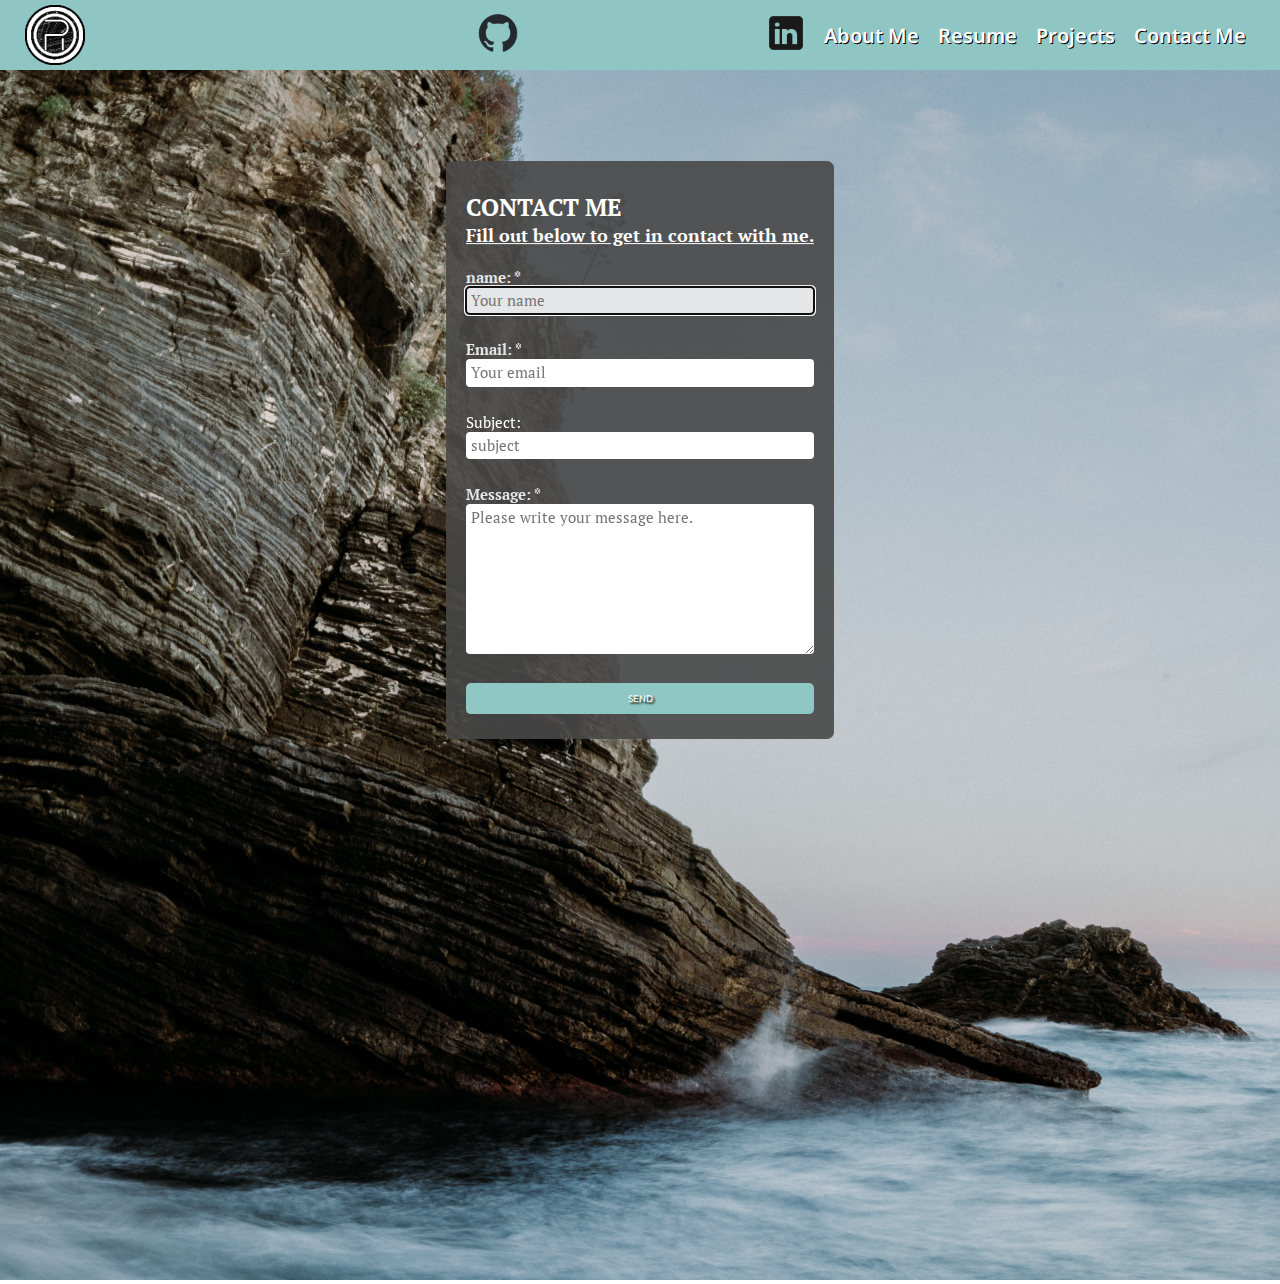
<file: contact.html>
<!DOCTYPE html>
<html lang="en">
  <head>
    <meta charset="utf-8">
    <meta name="viewport" content="width=device-width, initial-scale=1.0">
    <title>Online portfolio - Andrea Orofino</title>
    <link href="css/normalize.css" rel="stylesheet">
    <link href="css/stylesheet.css" rel="stylesheet">
    <meta name="viewport" content="width=device-width, initial-scale=1">
    <link rel="icon" href="images/logo.png" type="image/png">
    <script>
      function changeImage(id, newSrc) {
        document.getElementById(id).src = newSrc;
      }
    </script>
  </head>
  <body>
    <a id="top"></a>
    <div id="wrapper">
      <header class="Contact Me">
        <nav class="navbar">
          <a href="index.html">
            <img src="images/logo.png" class="nav-logo">
          </a>
          <a href="https://www.linkedin.com/in/andrea-orofino-4ab0bb198/" class="linkedin-link">
            <img src="images/linkedin-icon.png" class="linkedin-icon" id="linkedin-icon" onmouseover="changeImage('linkedin-icon', 'images/linkedin-icon2.png')" onmouseout="changeImage('linkedin-icon', 'images/linkedin-icon.png')">
          </a>
          <a href="https://github.com/Orotheoreo" class="github-link">
            <img src="images/github-icon.png" class="github-icon" id="github-icon" onmouseover="changeImage('github-icon', 'images/github-icon2.png')" onmouseout="changeImage('github-icon', 'images/github-icon.png')">
          </a>
          <ul class="nav-menu">
            <li class="nav-item">
              <a href="index.html" class="nav-link">About Me</a>
            </li>
            <li class="nav-item">
              <a href="resume.html" class="nav-link">Resume</a>
            </li>
            <li class="nav-item">
              <a href="projects.html" class="nav-link">Projects</a>
            </li>
            <li class="nav-item">
              <a href="contact.html" class="nav-link">Contact Me</a>
            </li>
          </ul>
          <div class="hamburger">
            <span class="bar"></span>
            <span class="bar"></span>
            <span class="bar"></span>
          </div>
        </nav>
      </header>
      <!-- Place the image here -->
      <a>
        <img src="images/fabrizio-coco-unsplash.jpg" class="contact-background">
      </a>
      <!-- Contact form -->
      <div id="contact-form">
        <h1 class="contact-me">CONTACT ME</h1>
        <h3 class="contact-sub">Fill out below to get in contact with me.</h3>
        <div id="message-container">
          <p id="failure" style="color: red;">Your message did not send; you made a mistake!</p>
          <p id="success" style="color: green;">Your message was sent successfully. I will get back to you as soon as possible.</p>
        </div>
        <form id="contactForm" action="https://script.google.com/macros/s/AKfycbyTWdj57p2uwVlj7RaCFEv688YYY19J0yDrIMahP6JylzSRHC7Jmh_tsuIUKBtYxiaY/exec" method="POST">
          <div>
            <label for="name">
              <span class="required">name: *</span>
              <input type="text" id="name" name="name" value="" placeholder="Your name" required="required" tabindex="1" autofocus="autofocus" />
            </label>
          </div>
          <div>
            <label for="email">
              <span class="required">Email: *</span>
              <input type="email" id="email" name="email" value="" placeholder="Your email" tabindex="2" required="required" />
            </label>
          </div>
          <div>
  <label for="subject">
    <span>Subject: </span>
    <input type="text" id="subjectField" name="subject" value="" placeholder="subject" tabindex="3" />
  </label>
</div>

<div>
  <label for="message">
    <span class="required">Message: *</span>
    <textarea id="message" name="message" placeholder="Please write your message here." tabindex="4" required="required"></textarea>
  </label>
</div>

<div>
  <button name="submit" type="submit" id="submit">SEND</button>
</div>
        </form>
      </div>
    </div>
    <script>
      document.getElementById('contactForm').addEventListener('submit', function(event) {
        event.preventDefault(); // Prevent the default form submission behavior
        var formData = new FormData(this);
        fetch('https://script.google.com/macros/s/AKfycbyTWdj57p2uwVlj7RaCFEv688YYY19J0yDrIMahP6JylzSRHC7Jmh_tsuIUKBtYxiaY/exec', {
            method: 'POST',
            body: formData,
          }).then(response => response.text()) // Read response as plain text
          .then(data => {
            // Debugging: Check the actual response from the server
            console.log('Response from server:', data);
            // Handle the response from the server
            try {
    const response = JSON.parse(data);
    if (response.status === 'success') {
        document.getElementById('success').style.display = 'block';
        document.getElementById('failure').style.display = 'none';
    } else {
        document.getElementById('success').style.display = 'none';
        document.getElementById('failure').style.display = 'block';
        console.error('Error message from server:', response.message);
    }
} catch (error) {
    console.error('Error parsing JSON:', error);
    document.getElementById('success').style.display = 'none';
    document.getElementById('failure').style.display = 'block';
}
          }).catch(error => {
            console.error('Error:', error);
            document.getElementById('success').style.display = 'none';
            document.getElementById('failure').style.display = 'block';
          });
      });
    </script>
  </body>
</html>
</file>
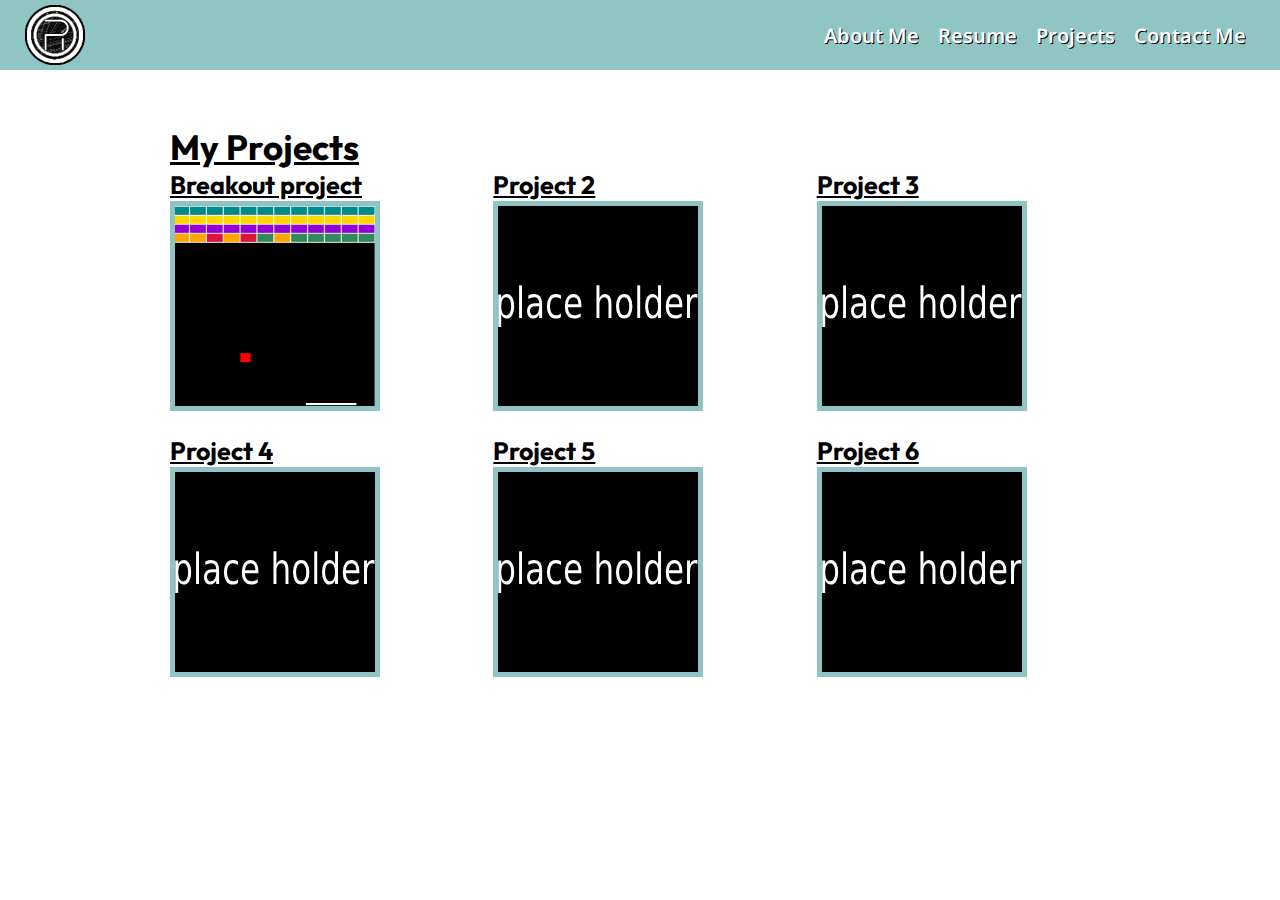
<file: projects.html>
<!doctype html>
<html lang="en">
   <head>
      <meta charset="utf-8">
      <meta name="viewport" content="width=device-width, initial-scale=1.0">
      <title>Online portfolio - Andrea Orofino</title>
      <link href="css/normalize.css" rel="stylesheet">
      <link href="css/stylesheet.css" rel="stylesheet">
      <meta name="viewport" content="width=device-width, initial-scale=1">
      <link rel="icon" href="images/logo.png" type="image/png">
   </head>
   <body>
      <a id="top"></a>
      <div id="wrapper">
         <header class="Projects">
            <nav class="navbar">
               <a href="index.html"><img src="images/logo.png" class="nav-logo"></a>
               <ul class="nav-menu">
                  <li class="nav-item">
                     <a href="index.html" class="nav-link">About Me</a>
                  </li>
                  <li class="nav-item">
                     <a href="resume.html" class="nav-link">Resume</a>
                  </li>
                  <li class="nav-item">
                     <a href="projects.html" class="nav-link">Projects</a>
                  </li>
                  <li class="nav-item">
                     <a href="contact.html" class="nav-link">Contact Me</a>
                  </li>
               </ul>
               <div class="hamburger">
                  <span class="bar"></span>
                  <span class="bar"></span>
                  <span class="bar"></span>
               </div>
            </nav>
         </header>
         <article class="container">
            <h2>My Projects</h2>
            <ul class="projects">
               <!-- Project 1 -->
               <li>
                  <h3 class="projectHeading">Breakout project</h3>
                  <a href="https://github.com/Orotheoreo/breakout">
                     <img src="images/Breakout.jpg" alt="Breakout Project Image">
                  </a>
               </li>
               <!-- Project 2 -->
               <li>
                  <h3 class="projectHeading">Project 2</h3>
                  <a href="project2">
                     <img src="images/project2.jpg" alt="Project 2 Image">
                  </a>
               </li>
               <!-- Project 3 -->
               <li>
                  <h3 class="projectHeading">Project 3</h3>
                  <a href="project3">
                     <img src="images/project3.jpg" alt="Project 3 Image">
                  </a>
               </li>
               <!-- Project 4 -->
               <li>
                  <h3 class="projectHeading">Project 4</h3>
                  <a href="project4">
                     <img src="images/project4.jpg" alt="Project 4 Image">
                  </a>
               </li>
               <!-- Project 5 -->
               <li>
                  <h3 class="projectHeading">Project 5</h3>
                  <a href="project5">
                     <img src="images/project5.jpg" alt="Project 5 Image">
                  </a>
               </li>
               <!-- Project 6 -->
               <li>
                  <h3 class="projectHeading">Project 6</h3>
                  <a href="project6">
                     <img src="images/project6.jpg" alt="Project 6 Image">
                  </a>
               </li>
            </ul>
         </article>
      </div>
   </body>
</html>
</file>
<file: css/stylesheet.css>
@import url('https://fonts.googleapis.com/css2?family=Noto+Sans:wght@500&display=swap');
@import url('https://fonts.googleapis.com/css2?family=PT+Serif&display=swap');

/* Reset some default styles */
* {
    margin: 0;
    padding: 0;
    box-sizing: border-box;
    -webkit-box-sizing: border-box;
    -moz-box-sizing: border-box;
    -webkit-font-smoothing: antialiased;
    -moz-font-smoothing: antialiased;
    -o-font-smoothing: antialiased;
    font-smoothing: antialiased;
    text-rendering: optimizeLegibility;
}

@media only screen and (max-width: 580px) {
    .container {
        padding: 0 10px; /* Adjust padding for smaller screens */
    }

    .column {
        width: 100%; /* Full width for columns on smaller screens */
    }

    .nav-menu {
        display: none; /* Hide the navigation menu on smaller screens */
    }

    .hamburger {
        display: block; /* Show a hamburger menu icon for mobile screens */
    }

    .navbar {
        padding: 0.5rem; /* Adjust padding for the navigation bar on smaller screens */
    }

    .nav-item {
        padding: 0.5rem; /* Adjust padding for navigation items on smaller screens */
    }

    .nav-link {
        font-size: 18px; /* Adjust font size for navigation links on smaller screens */
    }

    .header {
        padding: 1rem; /* Adjust padding for the header on smaller screens */
    }
}

/* Additional media queries for different screen sizes can be added as needed */

/* For screens with a minimum width of 768px (typical for tablets and larger screens) */
@media (min-width: 768px) {
    .column {
        width: 50%; /* Divide columns into 2 columns on larger screens */
    }
}
.linkedin-link .linkedin-icon {
    width: 40px;
    height: 40px;
    position: relative;
    left: 515px; /* Adjust the left position as needed */
}

.github-link .github-icon {
    width: 40px;
    height: 40px;
    position: relative;
    left: -50px; /* Adjust the left position as needed */
}
.sub-title {
    position: relative;
    top: 70px;
    margin: 20px 20px 20px 0; /* Adjust the right margin as needed */
    padding: 10px;
    font-family: 'PT Serif', serif;
    font-size: 40px;
    color: black;
}
.intro-text {
    /* Add your styles for the intro text */
    position: relative;
    font-size: 24px;
    font-family: 'PT Serif', serif;
    top:15px;
    left:-0px;
    margin: 20px 0; /* Adjust margin as needed */
    padding: 10px;
    color: #666; /* Adjust the color as needed */
}
.main-body {
    font-size: 20px;
    font-family: 'PT Serif', serif;
    margin: 20px 0; /* Keep the top and bottom margin */
    color: #444;
    text-align: left;
    float: left;
    width: 50%; /* Adjust the width as needed */
    max-width: 500px; /* Set a maximum width if desired */
    box-sizing: border-box; /* Include padding and border in width calculation */
    padding: 0 20px; /* Add padding to the left and right */
}

.right-content {
    float: right; /* Align the right content to the right */
    width: 45%; /* Adjust the width as needed */
    box-sizing: border-box; /* Include padding and border in width calculation */
    padding: 0 20px; /* Add padding to the left and right */
    position: fixed;
    top: 50%;
    right: 0;
    transform: translate(0, -50%);
}

/* Adjustments for smaller screens */
@media only screen and (max-width: 580px) {
    .main-body,
    .right-content {
        width: 100%; /* Full width for both on smaller screens */
        float: none; /* Remove float on smaller screens */
        padding: 0 10px; /* Adjust padding for smaller screens */
        position: static; /* Remove fixed positioning on smaller screens */
        transform: none; /* Remove transform on smaller screens */
    }
}
/*contact form styles*/
.contact-me {
    font-size: 24px;
    margin: 10px 0 0 0;
    color: white;
    font-family: 'PT Serif', serif;
}

.contact-sub  {
    font-size: 18px;
    color: white;
    margin: 0 0 20px 0;
    font-family: 'PT Serif', serif;
}
label[for="subject"] {
    color: white;
}
#contact-form {
  background-color: rgba(72, 72, 72, 0.9);
   padding: 20px;
   max-width: 600px;
   margin: 0 auto;
   border-radius: 7px;
   -webkit-border-radius: 7px;
   -moz-border-radius: 7px;
   position: absolute;
   top: 50%;
   left: 50%;
   transform: translate(-50%, -50%);
   z-index: 96; /* Use a lower z-index value than the navigation bar */
}
#contact-form input,
#contact-form select,
#contact-form textarea,
#contact-form label {
    font-size: 15px;
    margin-bottom: 2px;
    font-family: 'PT Serif', serif;
}
#contact-form input,
#contact-form select,
#contact-form textarea {
    width: 100%;
    background: #fff;
    border: 0;
    -moz-border-radius: 4px;
    -webkit-border-radius: 4px;
    border-radius: 4px;
    margin-bottom: 25px;
    padding: 5px;
}
#contact-form input:focus,
#contact-form select:focus,
#contact-form textarea:focus {
    background-color: #E5E6E7;
}
#contact-form textarea {
    width: 100%;
    height: 150px;
}
#contact-form button[type="submit"] {
    cursor: pointer;
    width: 100%;
    border: none;
    background: #8fc7c5;
    color: #FFF;
    margin: 0 0 5px;
    padding: 10px;
    border-radius: 5px;
    text-shadow:2px 2px 2px black;
}
#contact-form button[type="submit"]:hover {
    background: #588c89;
    -webkit-transition: background 0.3s ease-in-out;
    -moz-transition: background 0.3s ease-in-out;
    transition: background-color 0.3s ease-in-out;
}
#contact-form button[type="submit"]:active {
    box-shadow: inset 0 1px 3px rgba(0, 0, 0, 0.5);
}
input:required,
textarea:required {
    box-shadow: none;
    -moz-box-shadow: none;
    -webkit-box-shadow: none;
    -o-box-shadow: none;
}
#contact-form .required {
    font-weight: bold;
    color: #E5E6E7;
}
/* Hide success/failure message
   (especially since the PHP is missing) */
#failure,
#success {
    color: #6EA070;
    display: none;
}
/* Make form look nice on smaller screens */
@media only screen and (max-width: 580px) {
    #contact-form {
        left: 3%;
        margin-right: 3%;
        width: 88%;
        margin-left: 0;
        padding-left: 3%;
        padding-right: 3%;
    }
}
.container {
    width: 100%;
    max-width: 1200px;
    margin: 0 auto;
    padding: 0 20px; /* Add some padding for content */
}
.column {
    width: 100%;
    padding: 10px;
    box-sizing: border-box; /* Include padding in width calculation */
}
@media (min-width: 768px) {
    .column {
        width: 50%;
    }
}
.header {
    position: fixed;
    top: 0;
    left: 0;
    right: 0;
    z-index: 100;
}
.nav-logo {
    position: fixed;
    left: 25px;
    top: 5px;
    width: 60px;
    z-index: 101;
}
.navbar {
    display: flex;
    justify-content: space-between;
    align-items: center;
    padding: 1rem 1.5rem;
    background-color: #8FC6C4;
    height: 70px;
    width: 100%;
    position: fixed;
    top: 0;
    left: 0;
    z-index: 99;
}
.hamburger {
    display: none;
}
.nav-menu {
    display: flex;
    justify-content: space-between;
    align-items: center;
    padding: 0 1rem;
}
.nav-item {
    font-family: 'Noto Sans', sans-serif;
    text-align: center;
    padding-left: 1rem;
    padding-right: 1rem;
}
.nav-link {
    font-size: 20px;
    display: flex;
    font-weight: 600;
    color: white;
    text-shadow: 1px 1px 0px black;
    text-decoration: none; /* Remove underline */
}
.nav-link:hover {
    color: black;
    text-shadow: 1px 1px 0px white;
}
.intro-text {
    /* Add your styles for intro text */
}
.contact-background {
    background-size: contain;
    background-repeat: no-repeat;
    background-attachment: fixed;
}
.container {
  max-width: 980px;
  margin: auto;
  padding: percentage(22px/980px);
  margin-top: 125px;
}
.projects {
  list-style: none;
  padding: 0;
  margin: 0;
  display: flex;
  flex-wrap: wrap;
  justify-content: space-between;
}
.projects li {
  width: calc(33.33% - 20px); /* Adjust the width and spacing as needed */
  margin-bottom: 20px; /* Adjust the bottom margin as needed */
}
.projects li img {
    border: 5px solid #90c4c4;
}
 a {
   text-decoration: none;
   color: #888;
   display: block;
   font-size: 16px;
 }
  display: inline-block;
  vertical-align: top;
  margin: 45px percentage(22px/980px) 0 percentage(23px/980px);
  width: percentage(200px/980px);
}
a {
  text-decoration: none;
  color: #888;
  display: block;
  font-size: 16px;
  img {
    display: block;
    max-width: 100%;
    height: auto !important;
  }
}
.project-label {
  display: block;
  margin: 5px 0 10px;
}
.current a {
  color: #000;
  &:after {
    content: "";
    display: table;
    border: 10px solid;
    border-top: none;
    border-color: #333 transparent;
    margin: auto;
  }

  img, .project-label {
    @include transform(scale(1.1));
  }

  .project-label {
    @include transform(translateY(10px));
  }
}
h2{
  font-size: 35px;
  text-decoration: underline;
  text-decoration: bold;
  color
}
h3 {
    font-size: 25px; /* Adjust the font size as needed */
    text-decoration: underline;
}
.details {
  font-size: 16px;
  display: none;
  position: absolute;
  background: #444;
  box-shadow: inset 0 10px 20px 5px #333;
  color: #ddd;
  right: percentage(22px/980px);
  left: percentage(22px/980px);
  padding: 20px;
  img {
    float: right;
    margin-left: 20px;
    width: percentage(500px/940px);
    height: auto !important;
  }
  .text {
    overflow: hidden;
  }
  overflow: hidden;
}
.current .details {
  //display: block;
}
}

@media only screen and (max-width: 735px) {
.container {
  padding: percentage(22px/735px);
}
.projects {
  margin: 0 -1*percentage(22px/735px);
  li {
    margin: 45px percentage(22px/735px) 0 percentage(23px/735px);
    width: percentage(200px/735px);
  }
}
}
@media only screen and (max-width: 490px) {
.container {
  padding: percentage(22px/490px);
}
.projects {
  margin: 0 -1*percentage(22px/490px);
  li {
    margin: 45px percentage(22px/490px) 0 percentage(23px/490px);
    width: percentage(200px/490px);
  }
  .details {
    img {
      float: none;
      width: 100%;
      margin: 0;
    }
  }
}
}
</file>
